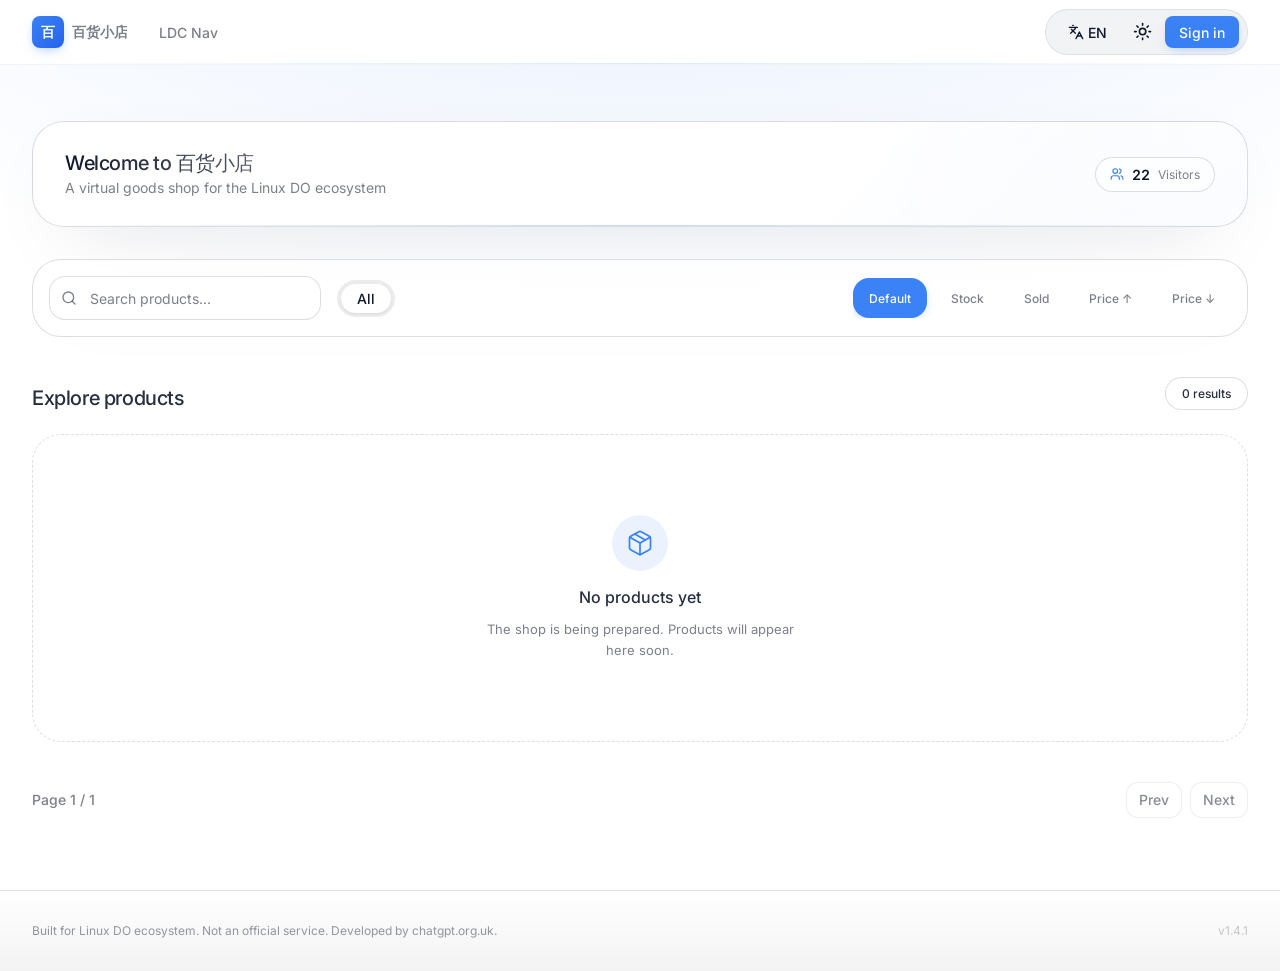
<file: index.html>
<!DOCTYPE html>
<html lang="zh-CN">
  <head>
    <meta charset="UTF-8" />
    <meta name="viewport" content="width=device-width, initial-scale=1.0" />
    <title>百货小店</title>
    <meta name="description" content="百货小店 · 申请入驻 LDC 生态" />
    <meta name="apple-mobile-web-app-title" content="百货小店" />
    <meta name="mobile-web-app-capable" content="yes" />
    <meta name="format-detection" content="telephone=no" />

    <link rel="preconnect" href="https://fonts.googleapis.com" />
    <link rel="preconnect" href="https://fonts.gstatic.com" crossorigin />
    <link
      rel="stylesheet"
      href="https://fonts.googleapis.com/css2?family=Inter:wght@400;500;600;700;800&display=swap"
    />
    <link rel="stylesheet" href="./shop.css?v=20260508-4" />

    <!-- 主题预设：避免 FOUC -->
    <script>
      (function () {
        try {
          var saved = localStorage.getItem("theme");
          var prefersDark = window.matchMedia(
            "(prefers-color-scheme: dark)"
          ).matches;
          var theme =
            saved && saved !== "system"
              ? saved
              : prefersDark
                ? "dark"
                : "light";
          document.documentElement.classList.add(theme);
          document.documentElement.style.colorScheme = theme;
        } catch (e) {}
      })();
    </script>
  </head>
  <body>
    <div class="app-root">
      <!-- ============ Header ============ -->
      <header class="site-header">
        <div class="container header-inner">
          <div class="header-left">
            <a class="brand" href="./">
              <span class="brand-logo" aria-hidden="true">百</span>
              <span class="brand-name">百货小店</span>
            </a>
            <nav class="header-nav">
              <a href="#" data-action="ldc-nav">LDC Nav</a>
            </nav>
          </div>

          <div class="header-right">
            <nav class="action-pill">
              <button
                type="button"
                class="action-btn lang-btn"
                title="Language"
                aria-label="Language"
                data-action="lang"
              >
                <svg
                  xmlns="http://www.w3.org/2000/svg"
                  viewBox="0 0 24 24"
                  fill="none"
                  stroke="currentColor"
                  stroke-width="2"
                  stroke-linecap="round"
                  stroke-linejoin="round"
                  class="icon"
                  aria-hidden="true"
                >
                  <path d="m5 8 6 6"></path>
                  <path d="m4 14 6-6 2-3"></path>
                  <path d="M2 5h12"></path>
                  <path d="M7 2h1"></path>
                  <path d="m22 22-5-10-5 10"></path>
                  <path d="M14 18h6"></path>
                </svg>
                <span class="lang-label">EN</span>
              </button>

              <button
                type="button"
                class="action-btn theme-btn"
                title="Toggle theme"
                aria-label="Toggle theme"
                data-action="theme"
              >
                <svg
                  xmlns="http://www.w3.org/2000/svg"
                  viewBox="0 0 24 24"
                  fill="none"
                  stroke="currentColor"
                  stroke-width="2"
                  stroke-linecap="round"
                  stroke-linejoin="round"
                  class="icon icon-sun"
                  aria-hidden="true"
                >
                  <circle cx="12" cy="12" r="4"></circle>
                  <path d="M12 2v2"></path>
                  <path d="M12 20v2"></path>
                  <path d="m4.93 4.93 1.41 1.41"></path>
                  <path d="m17.66 17.66 1.41 1.41"></path>
                  <path d="M2 12h2"></path>
                  <path d="M20 12h2"></path>
                  <path d="m6.34 17.66-1.41 1.41"></path>
                  <path d="m19.07 4.93-1.41 1.41"></path>
                </svg>
                <svg
                  xmlns="http://www.w3.org/2000/svg"
                  viewBox="0 0 24 24"
                  fill="none"
                  stroke="currentColor"
                  stroke-width="2"
                  stroke-linecap="round"
                  stroke-linejoin="round"
                  class="icon icon-moon"
                  aria-hidden="true"
                >
                  <path
                    d="M20.985 12.486a9 9 0 1 1-9.473-9.472c.405-.022.617.46.402.803a6 6 0 0 0 8.268 8.268c.344-.215.825-.004.803.401"
                  ></path>
                </svg>
              </button>

              <button
                type="button"
                class="action-btn signin-btn"
                data-action="signin"
              >
                Sign in
              </button>

              <div class="user-menu" data-user-menu hidden>
                <button
                  type="button"
                  class="user-trigger"
                  data-action="user-trigger"
                  aria-haspopup="menu"
                  aria-expanded="false"
                >
                  <img
                    class="user-avatar"
                    alt=""
                    referrerpolicy="no-referrer"
                    data-user-avatar
                  />
                  <span class="user-name" data-user-name></span>
                  <svg
                    xmlns="http://www.w3.org/2000/svg"
                    viewBox="0 0 24 24"
                    fill="none"
                    stroke="currentColor"
                    stroke-width="2"
                    stroke-linecap="round"
                    stroke-linejoin="round"
                    class="user-caret"
                    aria-hidden="true"
                  >
                    <path d="m6 9 6 6 6-6" />
                  </svg>
                </button>

                <div class="user-popover" data-user-popover>
                  <div class="user-popover-header">
                    <img
                      class="user-popover-avatar"
                      alt=""
                      referrerpolicy="no-referrer"
                      data-user-avatar
                    />
                    <div class="user-popover-meta">
                      <div class="user-popover-name" data-user-name></div>
                      <div
                        class="user-popover-email"
                        data-user-email
                      ></div>
                    </div>
                  </div>
                  <div class="user-popover-body">
                    <div class="user-trust">
                      <span class="user-trust-label" data-trust-label
                        >Trust Level</span
                      >
                      <span class="user-trust-value" data-user-trust></span>
                    </div>
                  </div>
                  <button
                    type="button"
                    class="user-logout"
                    data-action="logout"
                  >
                    <svg
                      xmlns="http://www.w3.org/2000/svg"
                      viewBox="0 0 24 24"
                      fill="none"
                      stroke="currentColor"
                      stroke-width="2"
                      stroke-linecap="round"
                      stroke-linejoin="round"
                      aria-hidden="true"
                    >
                      <path d="M9 21H5a2 2 0 0 1-2-2V5a2 2 0 0 1 2-2h4" />
                      <polyline points="16 17 21 12 16 7" />
                      <line x1="21" y1="12" x2="9" y2="12" />
                    </svg>
                    <span data-logout-label>退出登录</span>
                  </button>
                </div>
              </div>
            </nav>
          </div>
        </div>
      </header>

      <!-- ============ Main ============ -->
      <main class="container main-content">
        <!-- Hero -->
        <section class="hero-card">
          <div class="hero-bg"></div>
          <div class="hero-line"></div>
          <div class="hero-inner">
            <div class="hero-text">
              <h1 class="hero-title">Welcome to 百货小店</h1>
              <p class="hero-sub">
                A virtual goods shop for the Linux DO ecosystem
              </p>
            </div>
            <div class="hero-stats">
              <div class="visitor-pill">
                <svg
                  xmlns="http://www.w3.org/2000/svg"
                  viewBox="0 0 24 24"
                  fill="none"
                  stroke="currentColor"
                  stroke-width="2"
                  stroke-linecap="round"
                  stroke-linejoin="round"
                  class="icon-sm visitor-icon"
                  aria-hidden="true"
                >
                  <path d="M16 21v-2a4 4 0 0 0-4-4H6a4 4 0 0 0-4 4v2"></path>
                  <path d="M16 3.128a4 4 0 0 1 0 7.744"></path>
                  <path d="M22 21v-2a4 4 0 0 0-3-3.87"></path>
                  <circle cx="9" cy="7" r="4"></circle>
                </svg>
                <span class="visitor-count" id="visitor-count">0</span>
                <span class="visitor-label">Visitors</span>
              </div>
            </div>
          </div>
        </section>

        <!-- Filter / Search bar -->
        <section class="filter-section">
          <div class="filter-card">
            <div class="filter-grid">
              <div class="search-wrap">
                <svg
                  xmlns="http://www.w3.org/2000/svg"
                  viewBox="0 0 24 24"
                  fill="none"
                  stroke="currentColor"
                  stroke-width="2"
                  stroke-linecap="round"
                  stroke-linejoin="round"
                  class="search-icon"
                  aria-hidden="true"
                >
                  <path d="m21 21-4.34-4.34"></path>
                  <circle cx="11" cy="11" r="8"></circle>
                </svg>
                <input
                  type="text"
                  class="search-input"
                  placeholder="Search products..."
                  id="search-input"
                />
              </div>

              <div class="category-wrap">
                <div class="category-pill">
                  <div class="category-thumb"></div>
                  <button
                    type="button"
                    class="category-btn active"
                    data-cat="all"
                  >
                    All
                  </button>
                </div>
              </div>

              <div class="sort-wrap">
                <button
                  type="button"
                  class="sort-btn active"
                  data-sort="default"
                >
                  Default
                </button>
                <button type="button" class="sort-btn" data-sort="stock">
                  Stock
                </button>
                <button type="button" class="sort-btn" data-sort="sold">
                  Sold
                </button>
                <button type="button" class="sort-btn" data-sort="price-asc">
                  Price ↑
                </button>
                <button type="button" class="sort-btn" data-sort="price-desc">
                  Price ↓
                </button>
              </div>
            </div>
          </div>
        </section>

        <!-- Products -->
        <section class="products-section">
          <div class="products-header">
            <h2 class="products-title">Explore products</h2>
            <span class="result-badge" id="result-badge">0 results</span>
          </div>

          <div class="products-grid" id="products-grid">
            <!-- 空商品状态 -->
            <div class="empty-state">
              <div class="empty-icon" aria-hidden="true">
                <svg
                  xmlns="http://www.w3.org/2000/svg"
                  viewBox="0 0 24 24"
                  fill="none"
                  stroke="currentColor"
                  stroke-width="1.5"
                  stroke-linecap="round"
                  stroke-linejoin="round"
                >
                  <path d="m7.5 4.27 9 5.15"></path>
                  <path
                    d="M21 8a2 2 0 0 0-1-1.73l-7-4a2 2 0 0 0-2 0l-7 4A2 2 0 0 0 3 8v8a2 2 0 0 0 1 1.73l7 4a2 2 0 0 0 2 0l7-4A2 2 0 0 0 21 16Z"
                  ></path>
                  <path d="m3.3 7 8.7 5 8.7-5"></path>
                  <path d="M12 22V12"></path>
                </svg>
              </div>
              <p class="empty-title">暂无商品</p>
              <p class="empty-sub">店铺正在筹备中，商品上架后将在此展示。</p>
            </div>
          </div>
        </section>

        <!-- Pagination -->
        <nav class="pagination">
          <div class="page-info">
            <span class="page-label">Page 1 / 1</span>
          </div>
          <div class="page-buttons">
            <button type="button" class="page-btn" disabled>Prev</button>
            <button type="button" class="page-btn" disabled>Next</button>
          </div>
        </nav>
      </main>

      <!-- ============ Footer ============ -->
      <footer class="site-footer">
        <div class="container footer-inner">
          <p class="footer-text">
            Built for Linux DO ecosystem. Not an official service. Developed by
            chatgpt.org.uk.
          </p>
          <a
            href="#"
            class="footer-version"
            data-action="version"
            >v1.4.1</a
          >
        </div>
      </footer>

      <!-- ============ Mobile bottom nav ============ -->
      <nav class="mobile-bottom-nav" aria-label="Mobile navigation">
        <div class="mbn-fade"></div>
        <div class="mbn-glow"></div>
        <div class="mbn-pill">
          <a class="mbn-item active" href="./" data-mbn="home">
            <svg
              xmlns="http://www.w3.org/2000/svg"
              viewBox="0 0 24 24"
              fill="none"
              stroke="currentColor"
              stroke-width="2"
              stroke-linecap="round"
              stroke-linejoin="round"
              class="mbn-icon"
              aria-hidden="true"
            >
              <path d="M15 21v-8a1 1 0 0 0-1-1h-4a1 1 0 0 0-1 1v8"></path>
              <path
                d="M3 10a2 2 0 0 1 .709-1.528l7-6a2 2 0 0 1 2.582 0l7 6A2 2 0 0 1 21 10v9a2 2 0 0 1-2 2H5a2 2 0 0 1-2-2z"
              ></path>
            </svg>
            <span>Home</span>
          </a>
          <a class="mbn-item" href="#" data-mbn="nav">
            <svg
              xmlns="http://www.w3.org/2000/svg"
              viewBox="0 0 24 24"
              fill="none"
              stroke="currentColor"
              stroke-width="2"
              stroke-linecap="round"
              stroke-linejoin="round"
              class="mbn-icon"
              aria-hidden="true"
            >
              <path
                d="m16.24 7.76-1.804 5.411a2 2 0 0 1-1.265 1.265L7.76 16.24l1.804-5.411a2 2 0 0 1 1.265-1.265z"
              ></path>
              <circle cx="12" cy="12" r="10"></circle>
            </svg>
            <span>LDC Nav</span>
          </a>
        </div>
      </nav>

      <!-- 简易 toast -->
      <div class="toast" id="toast" role="status" aria-live="polite"></div>
    </div>

    <script src="./auth-config.js?v=20260508-1"></script>
    <script src="./auth.js?v=20260508-1"></script>
    <script src="./app.js?v=20260508-2"></script>
  </body>
</html>
</file>
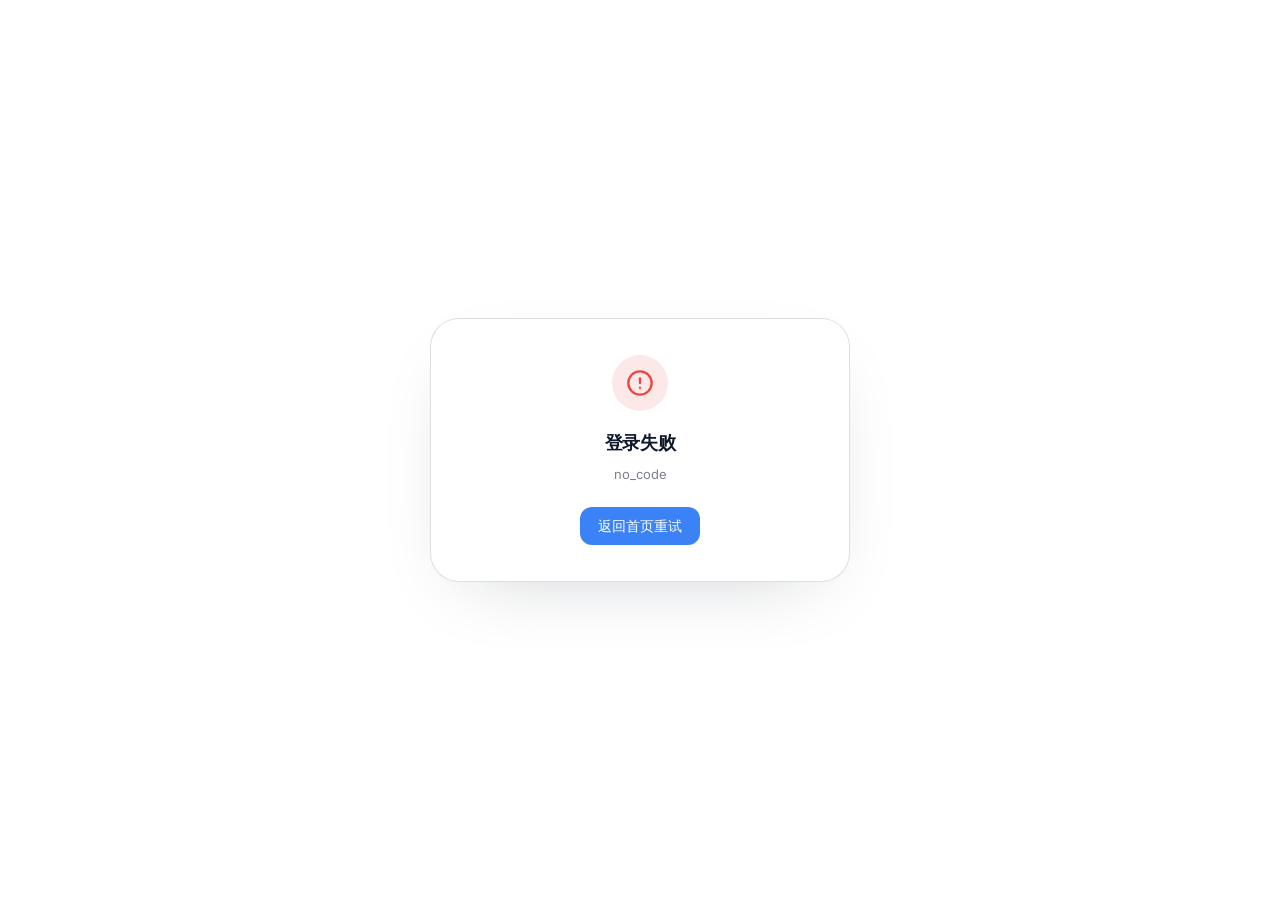
<file: callback.html>
<!DOCTYPE html>
<html lang="zh-CN">
  <head>
    <meta charset="UTF-8" />
    <meta name="viewport" content="width=device-width, initial-scale=1.0" />
    <title>登录中... · 百货小店</title>
    <link rel="preconnect" href="https://fonts.googleapis.com" />
    <link rel="preconnect" href="https://fonts.gstatic.com" crossorigin />
    <link
      rel="stylesheet"
      href="https://fonts.googleapis.com/css2?family=Inter:wght@400;500;600;700&display=swap"
    />
    <link rel="stylesheet" href="./shop.css?v=20260508-4" />
    <style>
      .callback-wrap {
        min-height: 100vh;
        display: flex;
        align-items: center;
        justify-content: center;
        padding: 24px;
      }
      .callback-card {
        position: relative;
        overflow: hidden;
        max-width: 420px;
        width: 100%;
        padding: 36px 32px;
        border: 1px solid var(--border-2);
        border-radius: 1.8rem;
        background: var(--card);
        backdrop-filter: blur(12px);
        -webkit-backdrop-filter: blur(12px);
        box-shadow: var(--shadow-hero);
        text-align: center;
      }
      .callback-card::before {
        content: "";
        position: absolute;
        inset: 0;
        background: radial-gradient(
          circle at top right,
          var(--halo-bg),
          transparent 36%
        );
        pointer-events: none;
      }
      .callback-card > * {
        position: relative;
      }
      .callback-icon {
        width: 56px;
        height: 56px;
        margin: 0 auto 20px;
        display: inline-flex;
        align-items: center;
        justify-content: center;
        border-radius: 999px;
        background: var(--primary-soft);
        color: var(--primary);
      }
      .callback-icon svg {
        width: 28px;
        height: 28px;
      }
      .callback-title {
        margin: 0 0 8px;
        font-size: 18px;
        font-weight: 600;
        letter-spacing: -0.02em;
        color: var(--foreground);
      }
      .callback-msg {
        margin: 0 0 22px;
        font-size: 13px;
        line-height: 1.7;
        color: var(--muted);
        word-break: break-all;
      }
      .callback-btn {
        display: inline-flex;
        align-items: center;
        justify-content: center;
        gap: 6px;
        height: 38px;
        padding: 0 18px;
        border-radius: 12px;
        background: var(--primary);
        color: var(--primary-foreground);
        font-size: 14px;
        font-weight: 500;
        text-decoration: none;
        transition: background 200ms ease;
      }
      .callback-btn:hover {
        background: var(--primary-strong);
      }
      .spinner {
        width: 28px;
        height: 28px;
        border: 3px solid var(--primary-soft);
        border-top-color: var(--primary);
        border-radius: 999px;
        animation: spin 700ms linear infinite;
      }
      @keyframes spin {
        to {
          transform: rotate(360deg);
        }
      }
    </style>
    <script>
      (function () {
        try {
          var saved = localStorage.getItem("theme");
          var theme =
            saved && saved !== "system"
              ? saved
              : window.matchMedia("(prefers-color-scheme: dark)").matches
                ? "dark"
                : "light";
          document.documentElement.classList.add(theme);
          document.documentElement.style.colorScheme = theme;
        } catch (e) {}
      })();
    </script>
  </head>
  <body>
    <div class="callback-wrap">
      <div class="callback-card">
        <div class="callback-icon" id="cb-icon">
          <div class="spinner" aria-label="loading"></div>
        </div>
        <h1 class="callback-title" id="cb-title">正在登录...</h1>
        <p class="callback-msg" id="cb-msg">
          正在与 Linux DO 完成授权交换，请稍候。
        </p>
        <a
          id="cb-btn"
          class="callback-btn"
          href="./"
          style="display: none"
          >返回首页</a
        >
      </div>
    </div>

    <script src="./auth-config.js?v=20260508-1"></script>
    <script src="./auth.js?v=20260508-1"></script>
    <script>
      (async function () {
        const titleEl = document.getElementById("cb-title");
        const msgEl = document.getElementById("cb-msg");
        const iconEl = document.getElementById("cb-icon");
        const btnEl = document.getElementById("cb-btn");

        function showSuccess(user) {
          iconEl.innerHTML =
            '<svg xmlns="http://www.w3.org/2000/svg" viewBox="0 0 24 24" fill="none" stroke="currentColor" stroke-width="2.5" stroke-linecap="round" stroke-linejoin="round"><path d="M20 6 9 17l-5-5"/></svg>';
          titleEl.textContent = `欢迎，${user.username || user.name || "Linux DO 用户"}`;
          msgEl.textContent = "登录成功，2 秒后回到首页...";
          btnEl.style.display = "inline-flex";
          setTimeout(() => {
            location.replace("./");
          }, 2000);
        }

        function showError(err) {
          iconEl.style.background =
            "color-mix(in srgb, #ef4444 12%, transparent)";
          iconEl.style.color = "#ef4444";
          iconEl.innerHTML =
            '<svg xmlns="http://www.w3.org/2000/svg" viewBox="0 0 24 24" fill="none" stroke="currentColor" stroke-width="2" stroke-linecap="round" stroke-linejoin="round"><circle cx="12" cy="12" r="10"/><line x1="12" y1="8" x2="12" y2="12"/><line x1="12" y1="16" x2="12.01" y2="16"/></svg>';
          titleEl.textContent = "登录失败";
          msgEl.textContent = err && err.message ? err.message : String(err);
          btnEl.style.display = "inline-flex";
          btnEl.textContent = "返回首页重试";
        }

        try {
          const user = await window.LDCAuth.handleCallback();
          showSuccess(user);
        } catch (e) {
          console.error("[OAuth callback]", e);
          showError(e);
        }
      })();
    </script>
  </body>
</html>
</file>
<file: shop.css>
/* ============================================================
   百货小店 · 1:1 还原 LDC Shop（shop.smiletoyou.me）
   纯 HTML/CSS/JS · 无 Tailwind / 无 Next.js
   ============================================================ */

/* ---------- Theme tokens ---------- */
:root {
  --background: #ffffff;
  --background-2: #f8fafc;
  --foreground: #0f172a;
  --foreground-soft: rgba(15, 23, 42, 0.9);
  --foreground-muted: rgba(15, 23, 42, 0.6);
  --muted: rgba(15, 23, 42, 0.55);
  --muted-2: rgba(15, 23, 42, 0.4);
  --card: rgba(255, 255, 255, 0.85);
  --card-2: rgba(255, 255, 255, 0.7);
  --card-3: rgba(255, 255, 255, 0.6);
  --card-solid: #ffffff;
  --border: rgba(15, 23, 42, 0.08);
  --border-2: rgba(15, 23, 42, 0.14);
  --border-strong: rgba(15, 23, 42, 0.2);
  --primary: #3b82f6;
  --primary-strong: #2563eb;
  --primary-foreground: #ffffff;
  --primary-soft: rgba(59, 130, 246, 0.1);
  --primary-line: rgba(59, 130, 246, 0.3);
  --primary-line-2: rgba(59, 130, 246, 0.5);
  --accent: rgba(15, 23, 42, 0.06);
  --muted-bg: rgba(15, 23, 42, 0.05);
  --muted-bg-2: rgba(15, 23, 42, 0.08);
  --shadow-card: 0 20px 50px -38px rgba(15, 23, 42, 0.28);
  --shadow-hero: 0 25px 80px -40px rgba(15, 23, 42, 0.25);
  --shadow-pill: 0 12px 30px -16px rgba(15, 23, 42, 0.25);
  --shadow-mbn: 0 18px 40px -18px rgba(15, 23, 42, 0.3);
  --shadow-input: 0 0 0 1px var(--primary), 0 0 12px -4px var(--primary);
  --halo-bg: rgba(255, 255, 255, 0.75);
  --halo-bg-2: rgba(59, 130, 246, 0.12);
  --hero-gradient-from: var(--card-solid);
  --hero-gradient-via: rgba(255, 255, 255, 0.95);
  --hero-gradient-to: rgba(59, 130, 246, 0.05);
}

html.dark {
  --background: #0a0e1a;
  --background-2: #0f172a;
  --foreground: #f1f5f9;
  --foreground-soft: rgba(241, 245, 249, 0.9);
  --foreground-muted: rgba(241, 245, 249, 0.6);
  --muted: rgba(241, 245, 249, 0.55);
  --muted-2: rgba(241, 245, 249, 0.4);
  --card: rgba(15, 23, 42, 0.7);
  --card-2: rgba(15, 23, 42, 0.55);
  --card-3: rgba(15, 23, 42, 0.45);
  --card-solid: #0f172a;
  --border: rgba(241, 245, 249, 0.1);
  --border-2: rgba(241, 245, 249, 0.18);
  --border-strong: rgba(241, 245, 249, 0.25);
  --primary: #60a5fa;
  --primary-strong: #3b82f6;
  --primary-foreground: #0a0e1a;
  --primary-soft: rgba(96, 165, 250, 0.14);
  --primary-line: rgba(96, 165, 250, 0.35);
  --primary-line-2: rgba(96, 165, 250, 0.55);
  --accent: rgba(241, 245, 249, 0.08);
  --muted-bg: rgba(241, 245, 249, 0.05);
  --muted-bg-2: rgba(241, 245, 249, 0.1);
  --shadow-card: 0 20px 50px -38px rgba(0, 0, 0, 0.7);
  --shadow-hero: 0 25px 80px -40px rgba(0, 0, 0, 0.6);
  --shadow-pill: 0 12px 30px -16px rgba(0, 0, 0, 0.5);
  --shadow-mbn: 0 18px 40px -18px rgba(0, 0, 0, 0.7);
  --halo-bg: rgba(255, 255, 255, 0.08);
  --halo-bg-2: rgba(96, 165, 250, 0.14);
  --hero-gradient-from: rgba(15, 23, 42, 0.95);
  --hero-gradient-via: rgba(15, 23, 42, 0.9);
  --hero-gradient-to: rgba(96, 165, 250, 0.08);
}

/* ---------- Reset ---------- */
*,
*::before,
*::after {
  box-sizing: border-box;
}

html {
  font-size: 16px;
  -webkit-font-smoothing: antialiased;
  -moz-osx-font-smoothing: grayscale;
  scroll-behavior: smooth;
}

body {
  margin: 0;
  font-family: "Inter", "PingFang SC", "Hiragino Sans GB",
    "Microsoft YaHei UI", "Microsoft YaHei", system-ui, sans-serif;
  font-size: 14px;
  color: var(--foreground);
  background: var(--background);
  min-height: 100vh;
  position: relative;
  overflow-x: hidden;
}

a {
  color: inherit;
  text-decoration: none;
}

button {
  font-family: inherit;
  cursor: pointer;
  border: none;
  background: none;
  color: inherit;
  padding: 0;
}

input {
  font-family: inherit;
  color: inherit;
}

[hidden] {
  display: none !important;
}

.auth-hidden {
  display: none !important;
}

/* ---------- Layout root ---------- */
.app-root {
  position: relative;
  display: flex;
  min-height: 100vh;
  flex-direction: column;
}

.container {
  width: 100%;
  max-width: 1400px;
  margin: 0 auto;
  padding: 0 24px;
}

@media (min-width: 1280px) {
  .container {
    padding: 0 32px;
  }
}

/* ============================================================
   Header (sticky, blur, gradient bottom line)
   ============================================================ */
.site-header {
  position: sticky;
  top: 0;
  z-index: 40;
  width: 100%;
  border-bottom: 1px solid rgba(15, 23, 42, 0.05);
  background: linear-gradient(
    to bottom,
    color-mix(in srgb, var(--background) 90%, transparent),
    color-mix(in srgb, var(--background) 70%, transparent),
    color-mix(in srgb, var(--background) 55%, transparent)
  );
  backdrop-filter: blur(20px);
  -webkit-backdrop-filter: blur(20px);
}

html.dark .site-header {
  border-bottom-color: rgba(241, 245, 249, 0.06);
}

.site-header::after {
  content: "";
  position: absolute;
  inset-inline: 0;
  bottom: 0;
  height: 1px;
  pointer-events: none;
  background: linear-gradient(
    to right,
    transparent,
    var(--primary-line),
    transparent
  );
  opacity: 0.6;
}

.header-inner {
  display: flex;
  height: 64px;
  align-items: center;
  gap: 12px;
}

.header-left {
  display: flex;
  align-items: center;
  gap: 16px;
  min-width: 0;
  flex: 1;
}

@media (min-width: 768px) {
  .header-left {
    gap: 32px;
  }
}

.brand {
  display: flex;
  align-items: center;
  gap: 8px;
  min-width: 0;
  color: var(--muted);
  transition:
    color 200ms ease,
    transform 200ms ease;
}

.brand:hover {
  color: var(--primary-strong);
  transform: translateY(-2px);
}

.brand-logo {
  display: inline-flex;
  width: 32px;
  height: 32px;
  border-radius: 8px;
  background: linear-gradient(
    135deg,
    var(--primary) 0%,
    var(--primary-strong) 100%
  );
  color: #ffffff;
  align-items: center;
  justify-content: center;
  font-size: 14px;
  font-weight: 700;
  letter-spacing: -0.02em;
  box-shadow: 0 4px 12px -4px rgba(59, 130, 246, 0.5);
  flex-shrink: 0;
  transition: box-shadow 300ms ease;
}

.brand:hover .brand-logo {
  box-shadow: 0 8px 20px -6px rgba(59, 130, 246, 0.6);
}

.brand-name {
  font-size: 12px;
  font-weight: 600;
  letter-spacing: -0.01em;
  white-space: nowrap;
  overflow: hidden;
  text-overflow: ellipsis;
  max-width: 160px;
}

@media (min-width: 640px) {
  .brand-name {
    font-size: 14px;
    max-width: 220px;
  }
}

@media (min-width: 768px) {
  .brand-name {
    max-width: none;
  }
}

.header-nav {
  display: none;
  align-items: center;
  gap: 24px;
}

@media (min-width: 768px) {
  .header-nav {
    display: flex;
  }
}

.header-nav a {
  display: inline-flex;
  align-items: center;
  font-size: 14px;
  font-weight: 500;
  color: var(--muted);
  transition:
    color 200ms ease,
    transform 200ms ease;
}

.header-nav a:hover {
  color: var(--primary-strong);
  transform: translateY(-2px);
}

.header-right {
  display: flex;
  align-items: center;
  justify-content: flex-end;
  gap: 8px;
  margin-left: auto;
}

@media (min-width: 768px) {
  .header-right {
    gap: 12px;
  }
}

/* Action pill */
.action-pill {
  display: flex;
  align-items: center;
  gap: 4px;
  padding: 4px 6px;
  border: 1px solid var(--border);
  border-radius: 999px;
  background: var(--muted-bg);
}

@media (min-width: 768px) {
  .action-pill {
    padding: 4px 8px;
  }
}

.action-btn {
  display: inline-flex;
  align-items: center;
  justify-content: center;
  white-space: nowrap;
  font-size: 14px;
  font-weight: 500;
  transition:
    background 200ms ease,
    color 200ms ease,
    box-shadow 300ms ease;
  border-radius: 8px;
  outline: none;
}

.action-btn:focus-visible {
  box-shadow: 0 0 0 3px color-mix(in srgb, var(--primary) 50%, transparent);
}

.lang-btn {
  height: 32px;
  padding: 0 14px;
  gap: 4px;
  color: var(--foreground);
}

.lang-btn .icon {
  width: 16px;
  height: 16px;
}

.lang-btn .lang-label {
  display: none;
}

@media (min-width: 640px) {
  .lang-btn .lang-label {
    display: inline;
  }
}

.lang-btn:hover {
  background: var(--accent);
  color: var(--foreground);
}

.theme-btn {
  width: 36px;
  height: 36px;
  position: relative;
  color: var(--foreground);
}

.theme-btn .icon-sun,
.theme-btn .icon-moon {
  position: absolute;
  width: 19.2px;
  height: 19.2px;
  transition: transform 300ms cubic-bezier(0.4, 0, 0.2, 1);
}

.theme-btn .icon-sun {
  transform: rotate(0deg) scale(1);
}

.theme-btn .icon-moon {
  transform: rotate(90deg) scale(0);
}

html.dark .theme-btn .icon-sun {
  transform: rotate(-90deg) scale(0);
}

html.dark .theme-btn .icon-moon {
  transform: rotate(0deg) scale(1);
}

.theme-btn:hover {
  background: var(--accent);
}

.signin-btn {
  height: 32px;
  padding: 0 14px;
  gap: 6px;
  background: linear-gradient(
    to bottom,
    var(--primary) 0%,
    color-mix(in srgb, var(--primary) 90%, var(--primary-strong)) 100%
  );
  color: var(--primary-foreground);
  border-radius: 8px;
  box-shadow: 0 4px 12px -4px rgba(59, 130, 246, 0.4);
}

.signin-btn:hover {
  background: linear-gradient(
    to bottom,
    color-mix(in srgb, var(--primary) 90%, transparent),
    var(--primary-strong)
  );
  box-shadow: 0 8px 20px -6px rgba(59, 130, 246, 0.5);
}

html.dark .signin-btn {
  box-shadow: 0 4px 12px -4px rgba(96, 165, 250, 0.5);
}

/* ============================================================
   Main / Hero
   ============================================================ */
.main-content {
  flex: 1;
  position: relative;
  padding: 32px 24px 56px;
  overflow: hidden;
}

@media (min-width: 768px) {
  .main-content {
    padding: 56px 24px 72px;
  }
}

@media (min-width: 1280px) {
  .main-content {
    padding: 56px 32px 72px;
  }
}

/* 顶部蓝色椭圆光斑 */
.main-content::before {
  content: "";
  position: absolute;
  inset: 0;
  z-index: -1;
  pointer-events: none;
  background: radial-gradient(
    ellipse 80% 50% at 50% -20%,
    var(--halo-bg-2),
    transparent
  );
}

.hero-card {
  position: relative;
  margin-bottom: 32px;
  overflow: hidden;
  border: 1px solid var(--border-2);
  border-radius: 2rem;
  background: linear-gradient(
    135deg,
    var(--hero-gradient-from) 0%,
    var(--hero-gradient-via) 65%,
    var(--hero-gradient-to) 100%
  );
  box-shadow: var(--shadow-hero);
}

.hero-bg {
  position: absolute;
  inset: 0;
  background: radial-gradient(
    circle at top right,
    var(--halo-bg),
    transparent 36%
  );
  pointer-events: none;
}

.hero-line {
  position: absolute;
  inset-inline: 0;
  bottom: 0;
  height: 1px;
  background: linear-gradient(
    to right,
    transparent,
    var(--primary-line),
    transparent
  );
}

.hero-inner {
  position: relative;
  padding: 24px;
  display: flex;
  flex-direction: column;
  gap: 16px;
}

@media (min-width: 768px) {
  .hero-inner {
    padding: 28px 32px;
    flex-direction: row;
    align-items: center;
    justify-content: space-between;
  }
}

.hero-text {
  min-width: 0;
}

.hero-text > * + * {
  margin-top: 6px;
}

.hero-title {
  margin: 0;
  font-size: 18px;
  font-weight: 500;
  letter-spacing: -0.025em;
  background: linear-gradient(
    to right,
    var(--foreground) 0%,
    color-mix(in srgb, var(--foreground) 75%, transparent) 50%,
    color-mix(in srgb, var(--foreground) 45%, transparent) 100%
  );
  -webkit-background-clip: text;
  background-clip: text;
  -webkit-text-fill-color: transparent;
}

@media (min-width: 640px) {
  .hero-title {
    font-size: 20px;
  }
}

.hero-sub {
  margin: 0;
  max-width: 36rem;
  font-size: 14px;
  line-height: 1.5;
  color: var(--muted);
}

.hero-stats {
  display: flex;
  flex-wrap: wrap;
  align-items: center;
  gap: 12px;
}

.visitor-pill {
  display: inline-flex;
  align-items: center;
  gap: 8px;
  padding: 8px 14px;
  border: 1px solid var(--border-2);
  border-radius: 999px;
  background: color-mix(in srgb, var(--background) 60%, transparent);
  backdrop-filter: blur(8px);
  -webkit-backdrop-filter: blur(8px);
  font-size: 14px;
}

.visitor-icon {
  width: 14px;
  height: 14px;
  color: var(--primary);
  flex-shrink: 0;
}

.visitor-count {
  font-weight: 600;
  font-variant-numeric: tabular-nums;
  color: var(--foreground);
}

.visitor-label {
  font-size: 12px;
  color: var(--muted);
}

/* ============================================================
   Filter / Search bar
   ============================================================ */
.filter-section {
  margin-bottom: 40px;
}

.filter-card {
  padding: 16px;
  display: flex;
  flex-direction: column;
  gap: 16px;
  border: 1px solid var(--border-2);
  border-radius: 1.8rem;
  background: var(--card-2);
  backdrop-filter: blur(12px);
  -webkit-backdrop-filter: blur(12px);
  box-shadow: var(--shadow-card);
}

.filter-grid {
  display: grid;
  gap: 16px;
}

@media (min-width: 1280px) {
  .filter-grid {
    grid-template-columns: minmax(0, 17rem) minmax(0, 1fr) auto;
    align-items: center;
  }
}

/* search */
.search-wrap {
  position: relative;
  width: 100%;
}

.search-icon {
  position: absolute;
  left: 12px;
  top: 50%;
  width: 16px;
  height: 16px;
  transform: translateY(-50%);
  color: var(--muted);
  pointer-events: none;
}

.search-input {
  width: 100%;
  height: 44px;
  padding: 4px 12px 4px 40px;
  border: 1px solid color-mix(in srgb, var(--border-2) 100%, transparent);
  border-radius: 1rem;
  background: color-mix(in srgb, var(--background) 90%, transparent);
  font-size: 14px;
  color: var(--foreground);
  outline: none;
  transition:
    border-color 180ms ease,
    box-shadow 180ms ease;
}

.search-input::placeholder {
  color: var(--muted);
}

.search-input:focus {
  border-color: var(--primary);
  box-shadow:
    0 0 0 1px var(--primary),
    0 0 12px -4px var(--primary);
}

/* category */
.category-wrap {
  width: 100%;
  overflow-x: auto;
  scrollbar-width: none;
  padding-bottom: 8px;
}

.category-wrap::-webkit-scrollbar {
  display: none;
}

@media (min-width: 1280px) {
  .category-wrap {
    padding-bottom: 0;
  }
}

.category-pill {
  position: relative;
  display: inline-flex;
  align-items: center;
  padding: 4px;
  border-radius: 999px;
  background: color-mix(in srgb, var(--muted-bg-2) 100%, transparent);
  backdrop-filter: blur(8px);
  -webkit-backdrop-filter: blur(8px);
}

.category-thumb {
  position: absolute;
  height: calc(100% - 8px);
  border-radius: 999px;
  background: var(--background);
  box-shadow: 0 1px 3px rgba(0, 0, 0, 0.08);
  transition: all 240ms cubic-bezier(0.4, 0, 0.2, 1);
}

.category-btn {
  position: relative;
  z-index: 1;
  padding: 6px 16px;
  border-radius: 999px;
  font-size: 14px;
  font-weight: 500;
  color: var(--muted);
  white-space: nowrap;
  transition: color 200ms ease;
}

.category-btn.active {
  color: var(--foreground);
}

/* sort */
.sort-wrap {
  display: flex;
  align-items: center;
  gap: 8px;
  overflow-x: auto;
  scrollbar-width: none;
  padding-bottom: 8px;
}

.sort-wrap::-webkit-scrollbar {
  display: none;
}

@media (min-width: 1280px) {
  .sort-wrap {
    padding-bottom: 0;
  }
}

.sort-btn {
  display: inline-flex;
  align-items: center;
  justify-content: center;
  height: 40px;
  padding: 0 16px;
  border-radius: 1rem;
  font-size: 12px;
  font-weight: 500;
  white-space: nowrap;
  color: var(--muted);
  transition:
    background 200ms ease,
    color 200ms ease,
    box-shadow 200ms ease;
}

.sort-btn:hover {
  background: var(--muted-bg-2);
  color: var(--foreground);
}

.sort-btn.active {
  background: var(--primary);
  color: var(--primary-foreground);
  box-shadow: 0 4px 12px -4px rgba(59, 130, 246, 0.4);
}

.sort-btn.active:hover {
  background: color-mix(in srgb, var(--primary) 90%, var(--primary-strong));
}

/* ============================================================
   Products
   ============================================================ */
.products-section {
  margin-bottom: 40px;
}

.products-header {
  margin-bottom: 24px;
  display: flex;
  flex-direction: column;
  gap: 12px;
}

@media (min-width: 768px) {
  .products-header {
    flex-direction: row;
    align-items: flex-end;
    justify-content: space-between;
  }
}

.products-title {
  margin: 0;
  font-size: 18px;
  font-weight: 500;
  letter-spacing: -0.02em;
  color: var(--foreground-soft);
}

@media (min-width: 768px) {
  .products-title {
    font-size: 20px;
  }
}

.result-badge {
  display: inline-flex;
  align-items: center;
  justify-content: center;
  width: fit-content;
  padding: 8px 16px;
  border: 1px solid color-mix(in srgb, var(--border-2) 100%, transparent);
  border-radius: 999px;
  background: color-mix(in srgb, var(--background) 80%, transparent);
  font-size: 12px;
  font-weight: 500;
  color: var(--foreground-soft);
  white-space: nowrap;
}

.products-grid {
  display: grid;
  gap: 24px;
  grid-template-columns: 1fr;
}

@media (min-width: 640px) {
  .products-grid {
    grid-template-columns: repeat(2, minmax(0, 1fr));
  }
}

@media (min-width: 1280px) {
  .products-grid {
    grid-template-columns: repeat(3, minmax(0, 1fr));
  }
}

@media (min-width: 1536px) {
  .products-grid {
    grid-template-columns: repeat(4, minmax(0, 1fr));
  }
}

/* Empty state */
.empty-state {
  grid-column: 1 / -1;
  display: flex;
  flex-direction: column;
  align-items: center;
  justify-content: center;
  gap: 12px;
  padding: 80px 24px;
  border: 1px dashed var(--border-2);
  border-radius: 1.8rem;
  background: var(--card-3);
  text-align: center;
}

.empty-icon {
  width: 56px;
  height: 56px;
  display: inline-flex;
  align-items: center;
  justify-content: center;
  border-radius: 999px;
  background: var(--primary-soft);
  color: var(--primary);
  margin-bottom: 4px;
}

.empty-icon svg {
  width: 28px;
  height: 28px;
}

.empty-title {
  margin: 0;
  font-size: 16px;
  font-weight: 500;
  color: var(--foreground-soft);
}

.empty-sub {
  margin: 0;
  font-size: 13px;
  line-height: 1.6;
  color: var(--muted);
  max-width: 320px;
}

/* ============================================================
   Pagination
   ============================================================ */
.pagination {
  margin-top: 40px;
  display: flex;
  flex-wrap: wrap;
  align-items: center;
  justify-content: center;
  gap: 12px;
}

@media (min-width: 640px) {
  .pagination {
    justify-content: space-between;
  }
}

.page-info {
  display: flex;
  align-items: center;
  gap: 8px;
  font-size: 14px;
  color: var(--muted);
}

.page-label {
  font-weight: 500;
}

.page-buttons {
  display: flex;
  align-items: center;
  gap: 8px;
}

.page-btn {
  display: inline-flex;
  align-items: center;
  justify-content: center;
  height: 36px;
  padding: 0 12px;
  border: 1px solid var(--border-2);
  border-radius: 12px;
  background: color-mix(in srgb, var(--background) 50%, transparent);
  backdrop-filter: blur(6px);
  -webkit-backdrop-filter: blur(6px);
  font-size: 14px;
  font-weight: 500;
  color: var(--foreground);
  transition:
    background 180ms ease,
    border-color 180ms ease;
}

.page-btn:hover:not(:disabled) {
  background: var(--accent);
  border-color: var(--border-strong);
}

.page-btn:disabled {
  opacity: 0.5;
  cursor: not-allowed;
}

/* ============================================================
   Footer
   ============================================================ */
.site-footer {
  border-top: 1px solid color-mix(in srgb, var(--border) 100%, transparent);
  padding: 24px 0 80px;
  background: linear-gradient(
    to top,
    color-mix(in srgb, var(--muted-bg) 100%, transparent),
    transparent
  );
}

@media (min-width: 768px) {
  .site-footer {
    padding: 0;
  }
}

.footer-inner {
  display: flex;
  flex-direction: column;
  align-items: center;
  justify-content: space-between;
  gap: 16px;
}

@media (min-width: 768px) {
  .footer-inner {
    height: 80px;
    flex-direction: row;
  }
}

.footer-text {
  margin: 0;
  font-size: 12px;
  line-height: 1.8;
  text-align: center;
  color: color-mix(in srgb, var(--muted) 80%, transparent);
  padding: 0 32px;
}

@media (min-width: 768px) {
  .footer-text {
    text-align: left;
    padding: 0;
  }
}

.footer-version {
  font-size: 12px;
  color: color-mix(in srgb, var(--muted) 40%, transparent);
  text-align: center;
  transition: color 300ms ease;
}

.footer-version:hover {
  color: var(--primary);
}

/* ============================================================
   Mobile bottom nav
   ============================================================ */
.mobile-bottom-nav {
  position: fixed;
  inset-inline: 0;
  bottom: 0;
  z-index: 50;
  padding-bottom: env(safe-area-inset-bottom);
}

@media (min-width: 768px) {
  .mobile-bottom-nav {
    display: none;
  }
}

.mbn-fade {
  position: absolute;
  inset-inline: 0;
  bottom: 0;
  height: 80px;
  pointer-events: none;
  background: linear-gradient(
    to top,
    color-mix(in srgb, var(--background) 80%, transparent),
    color-mix(in srgb, var(--background) 20%, transparent),
    transparent
  );
}

.mbn-glow {
  position: absolute;
  inset-inline: 0;
  bottom: 0;
  height: 96px;
  pointer-events: none;
  background: radial-gradient(
    circle at bottom,
    rgba(0, 0, 0, 0.06),
    transparent 60%
  );
}

html.dark .mbn-glow {
  background: radial-gradient(
    circle at bottom,
    rgba(255, 255, 255, 0.06),
    transparent 60%
  );
}

.mbn-pill {
  position: relative;
  margin: 0 auto 12px;
  display: flex;
  align-items: center;
  justify-content: space-between;
  height: 56px;
  width: min(92vw, 420px);
  gap: 4px;
  padding: 0 8px;
  border: 1px solid var(--border-2);
  border-radius: 999px;
  background: color-mix(in srgb, var(--background) 80%, transparent);
  backdrop-filter: blur(20px);
  -webkit-backdrop-filter: blur(20px);
  box-shadow: var(--shadow-mbn);
}

.mbn-item {
  position: relative;
  flex: 1;
  display: flex;
  flex-direction: column;
  align-items: center;
  justify-content: center;
  gap: 2px;
  padding: 6px 0;
  border-radius: 999px;
  font-size: 11px;
  font-weight: 500;
  color: var(--muted);
  transition:
    background 200ms ease,
    color 200ms ease;
}

.mbn-icon {
  width: 20px;
  height: 20px;
  color: var(--muted);
  transition: color 200ms ease;
}

.mbn-item:hover {
  color: var(--foreground);
}

.mbn-item:hover .mbn-icon {
  color: var(--foreground);
}

.mbn-item.active {
  background: var(--primary-soft);
  color: var(--primary);
}

.mbn-item.active .mbn-icon {
  color: var(--primary);
}

.mbn-item span {
  line-height: 1;
}

/* Avoid content under bottom nav */
@media (max-width: 767px) {
  .main-content {
    padding-bottom: 96px;
  }
}

/* ============================================================
   Toast
   ============================================================ */
.toast {
  position: fixed;
  z-index: 100;
  left: 50%;
  bottom: 100px;
  transform: translateX(-50%) translateY(20px);
  padding: 12px 20px;
  border: 1px solid var(--border-2);
  border-radius: 999px;
  background: var(--card-solid);
  color: var(--foreground);
  font-size: 13px;
  font-weight: 500;
  box-shadow: var(--shadow-pill);
  backdrop-filter: blur(12px);
  -webkit-backdrop-filter: blur(12px);
  opacity: 0;
  pointer-events: none;
  transition:
    opacity 240ms ease,
    transform 240ms ease;
  max-width: calc(100vw - 32px);
  text-align: center;
}

.toast.show {
  opacity: 1;
  transform: translateX(-50%) translateY(0);
  pointer-events: auto;
}

@media (min-width: 768px) {
  .toast {
    bottom: 32px;
  }
}

/* ============================================================
   User menu (logged-in)
   ============================================================ */
.user-menu {
  position: relative;
  display: inline-flex;
  align-items: center;
}

.user-menu[hidden] {
  display: none !important;
}

.user-trigger {
  display: inline-flex;
  align-items: center;
  gap: 8px;
  height: 32px;
  padding: 0 6px 0 4px;
  border-radius: 999px;
  background: var(--muted-bg);
  color: var(--foreground);
  transition:
    background 200ms ease,
    box-shadow 200ms ease;
}

.user-trigger:hover {
  background: var(--accent);
}

.user-avatar {
  width: 26px;
  height: 26px;
  border-radius: 999px;
  object-fit: cover;
  background: var(--primary-soft);
  flex-shrink: 0;
}

.user-name {
  font-size: 12px;
  font-weight: 500;
  max-width: 120px;
  overflow: hidden;
  text-overflow: ellipsis;
  white-space: nowrap;
}

.user-caret {
  width: 14px;
  height: 14px;
  color: var(--muted);
  transition: transform 200ms ease;
}

.user-menu.open .user-caret {
  transform: rotate(180deg);
}

.user-popover {
  position: absolute;
  top: calc(100% + 10px);
  right: 0;
  min-width: 260px;
  padding: 16px;
  border: 1px solid var(--border-2);
  border-radius: 1.2rem;
  background: var(--card-solid);
  box-shadow: 0 20px 50px -20px rgba(15, 23, 42, 0.25);
  backdrop-filter: blur(12px);
  -webkit-backdrop-filter: blur(12px);
  opacity: 0;
  transform: translateY(-6px) scale(0.98);
  pointer-events: none;
  transition:
    opacity 180ms ease,
    transform 180ms cubic-bezier(0.4, 0, 0.2, 1);
  z-index: 60;
}

html.dark .user-popover {
  box-shadow: 0 20px 50px -20px rgba(0, 0, 0, 0.6);
}

.user-menu.open .user-popover {
  opacity: 1;
  transform: translateY(0) scale(1);
  pointer-events: auto;
}

.user-popover-header {
  display: flex;
  align-items: center;
  gap: 12px;
  padding-bottom: 12px;
  border-bottom: 1px solid var(--border);
}

.user-popover-avatar {
  width: 40px;
  height: 40px;
  border-radius: 999px;
  object-fit: cover;
  background: var(--primary-soft);
  flex-shrink: 0;
}

.user-popover-meta {
  min-width: 0;
}

.user-popover-name {
  font-size: 14px;
  font-weight: 600;
  color: var(--foreground);
  overflow: hidden;
  text-overflow: ellipsis;
  white-space: nowrap;
  max-width: 180px;
}

.user-popover-email {
  font-size: 12px;
  color: var(--muted);
  overflow: hidden;
  text-overflow: ellipsis;
  white-space: nowrap;
  max-width: 180px;
  margin-top: 2px;
}

.user-popover-body {
  padding: 12px 0;
  border-bottom: 1px solid var(--border);
}

.user-trust {
  display: flex;
  align-items: center;
  justify-content: space-between;
  font-size: 12px;
}

.user-trust-label {
  color: var(--muted);
}

.user-trust-value {
  font-weight: 600;
  color: var(--primary);
  padding: 2px 10px;
  border-radius: 999px;
  background: var(--primary-soft);
}

.user-logout {
  display: flex;
  align-items: center;
  justify-content: center;
  gap: 8px;
  width: 100%;
  margin-top: 12px;
  height: 36px;
  border-radius: 10px;
  background: transparent;
  color: var(--foreground);
  font-size: 13px;
  font-weight: 500;
  transition:
    background 180ms ease,
    color 180ms ease;
}

.user-logout svg {
  width: 16px;
  height: 16px;
}

.user-logout:hover {
  background: color-mix(in srgb, #ef4444 12%, transparent);
  color: #ef4444;
}
</file>
